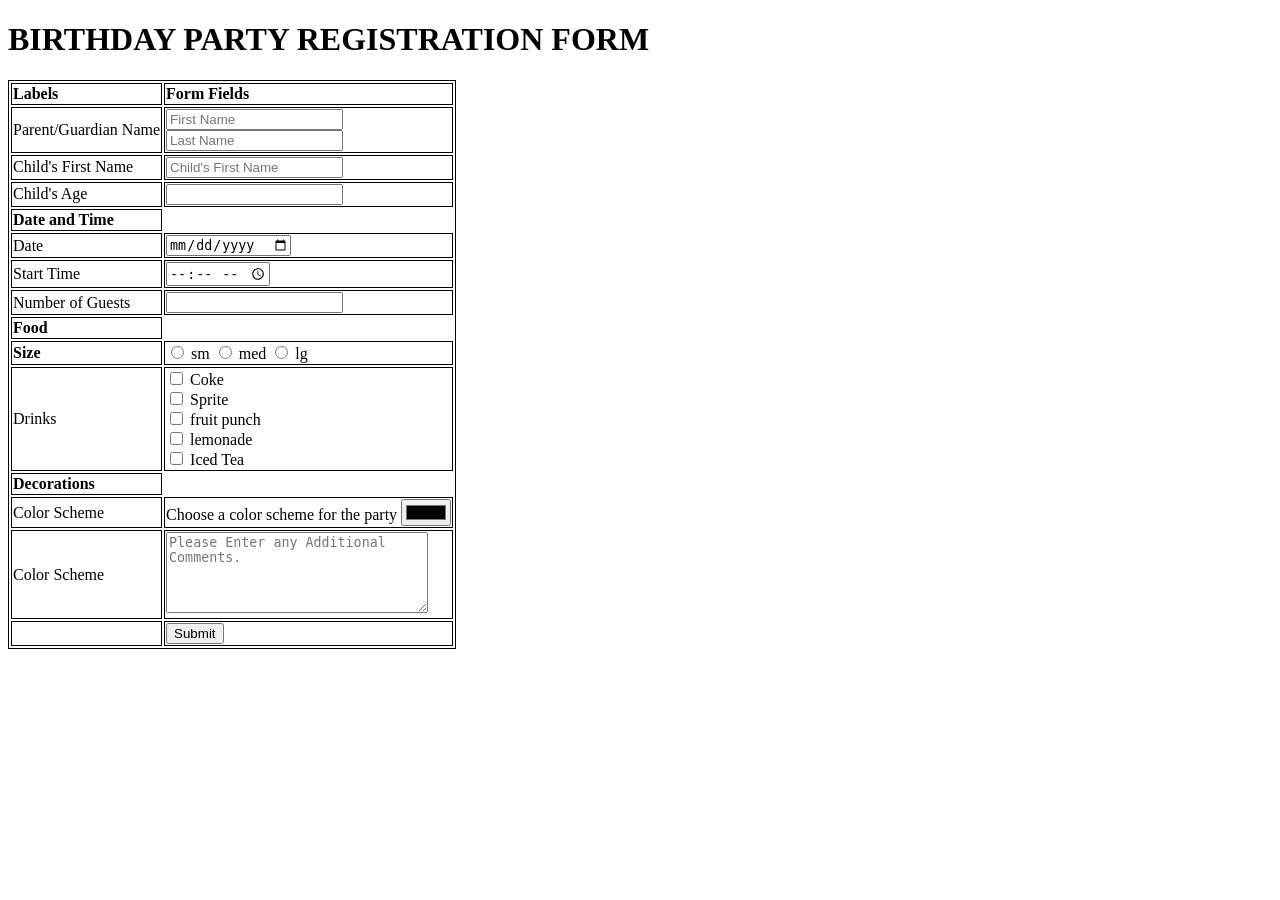
<file: w5_form_files/index.html>
<!DOCTYPE html>
<html lang="en">
<head>
    <!--The type of font we are using-->
    <meta charset="UTF-8">
    <!--Tells the -->
    <meta name="viewport" content="width=device-width, initial-scale=1.0">
    <meta name="author" content="Kenneth Mills">
    <meta name="description" content="Default HTML Page for SE 111">
    
    <link type="text/css" rel="stylesheet" href="style.css">

    <title>Week 5 | Tables and Forms</title>
</head>
<body>
    <h1>BIRTHDAY PARTY REGISTRATION FORM</h1>
    <form action="confirm.html" method="GET">
<table>
    <thead>
        <tr>
            <td><b>Labels</b></td>
            <td><b>Form Fields</b></td>
        </tr>
    </thead>
    <tbody>
        <tr>
            <td>Parent/Guardian Name</td>
            <td><input type="text" name = "First Name" placeholder="First Name"><br><input type="text" name="Last Name" placeholder="Last Name">
                
            </td>
            
        </tr>
        <tr>
            <td>Child's First Name</td>
            <td><input type="text" name="Child's First Name" placeholder="Child's First Name"></td>

        </tr>
        <tr>
            <td>Child's Age</td>
            <td><input type="number"></td>
        </tr>
        <tr>
            <td><b>Date and Time</b></td>
        </tr>
        <tr>
            <td>Date</td>
            <td><input type="date"></td>
        </tr>
        <tr>
            <td>Start Time</td>
            <td><input type="time"></td>
        </tr>
        <tr>
            <td>Number of Guests</td>
            <td><input type="number"></td>
        </tr>
        <tr>
            <td><b>Food</b></td>
            
        </tr>
        <tr>
            <td><b>Size</b></td>
            <td>
         <input type="radio" id="sm" name="size" value="sm">
        <label for="sm">sm</label>

        <input type="radio" id="med" name="size" value="med">
        <label for="med">med</label>

        <input type="radio" id="lg" name="size" value="lg">
        <label for="lg">lg</label>
</td>
        </tr>
        <tr>
            <td>Drinks</td>
      <td>
        <input type="checkbox" id="coke" name="drinks" value="coke">
        <label for="coke">Coke</label><br>
        <input type="checkbox" id="sprite" name="drinks" value="sprite">
        <label for="sprite">Sprite</label><br>
        <input type="checkbox" id="fruitpunch" name="drinks" value="fruitpunch">
        <label for="fruitpunch">fruit punch</label><br>
        <input type="checkbox" id="lemonade" name="drinks" value="lemonade">
        <label for="lemonade">lemonade</label><br>
        <input type="checkbox" id="icedtea" name="drinks" value="icedtea">
        <label for="icedtea">Iced Tea</label>
      </td>
        </tr>
        <tr>
            <td><b>Decorations</b></td>
        </tr>
        <tr>
            <td>Color Scheme
            </td>
            <td>Choose a color scheme for the party <input type="color"></td>
        </tr>
        <tr>
            <td>Color Scheme</td>
            <td><textarea name="comments" id="comments" rows="5" cols="30" placeholder="Please Enter any Additional Comments."></textarea>
        </tr>

    <tr>
        <td></td>
        <td>
            <input type="submit" value="Submit">
        </td>
    </tr>
    </tbody>
</table>
</form>
    
</body>
</html>
</file>
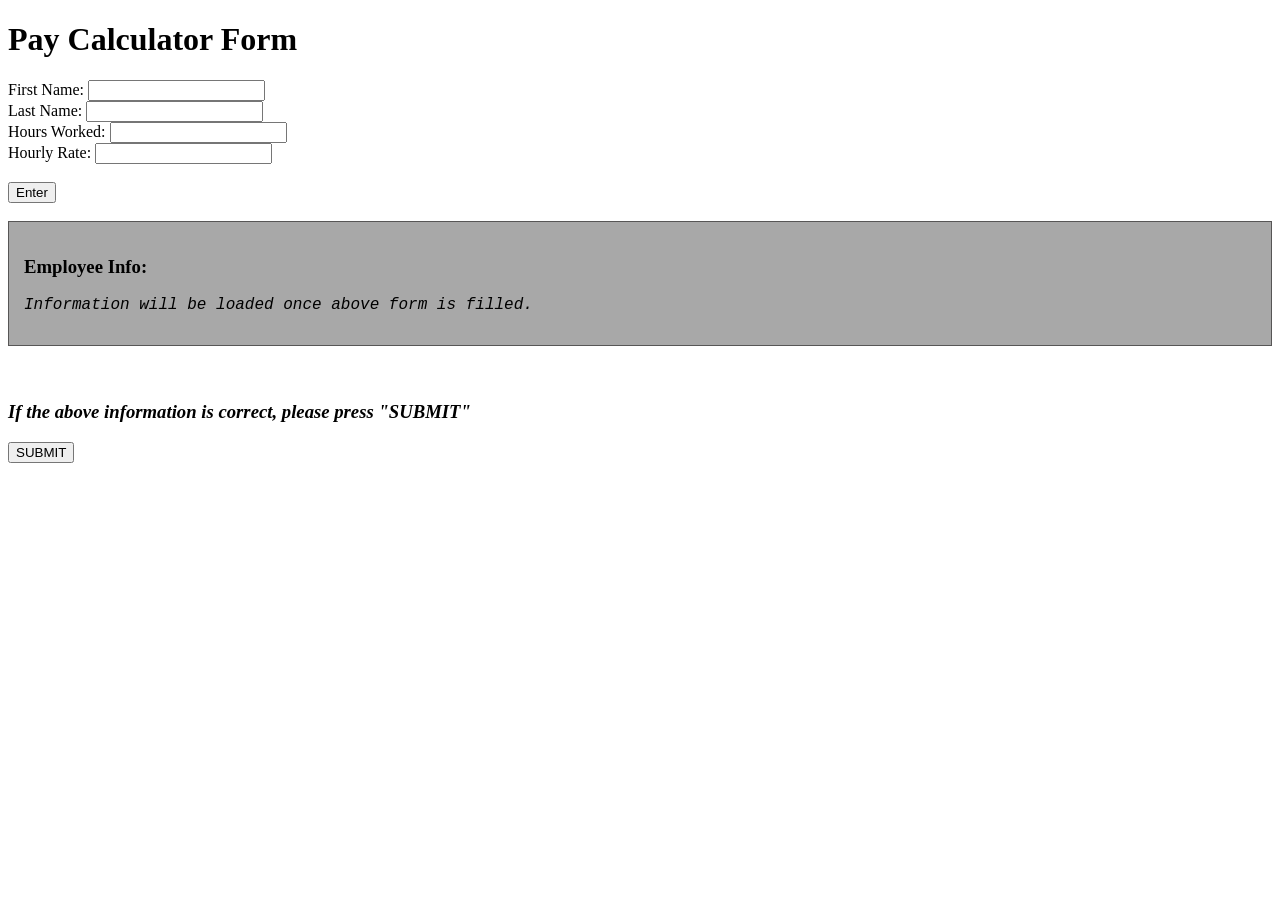
<file: w7_assignment/index.html>
<!DOCTYPE html>
<html lang="en">
<head>
    <meta charset="UTF-8">
    <meta name="viewport" content="width=device-width, initial-scale=1.0">
    <!--edit the meta tag below to hold YOUR name!-->
    <meta name="author" content="_Kenneth Mills">
    <meta name="description" content="Week 7 Assignment practicing Javascript & HTML">
    <title>Week 7 | Pay Form Calculator Assignment</title>
</head>
<body>

    <!--title of the page-->
   <h1> Pay Calculator Form </h1>

   <!--start of the form-->
   <!--each <input> must have an id that matches its corresponding label -->
   <!--each form element is separated by a break space (new line) -->
    <form>
        <label for="first">First Name: </label>
        <input type="text" id="first">

        <br>

        <label for="last">Last Name: </label>
        <input type="text" id="last">

        <br>

        <label for="hours">Hours Worked: </label>
        <input type="text" id="hours">

        <br>

        <label for="rate">Hourly Rate: </label>
        <input type="text" id="rate">

        <br>

        <br>



        <!-- give the button below (that is the only form element without a label) an id of "enter-button"-->
        <input type="button" id="enter-button" value="Enter">

        <br>
        <br>

        <div id="final" style="border:1px solid rgb(87, 86, 86); padding:15px; background-color:rgb(168, 168, 168);">

            <h3>Employee Info: </h3>
            <p id="info" style="font-family:Courier New, monospace;"><i>Information will be loaded once above form is filled.</i></p>
            <!---NOTES FOR TESTING:
                    *below is where the form values (and new values processed by the js) will be displayed-->
            <p id="check" style="font-family:Courier New, monospace; width:220px; text-align:right;"></p>
        </div>

        <br>
        <br>

        <!--NOTES FOR TESTING:
                *clicking the below button will trigger a call to the submitNow()
                *success will be determined if correct info is displayed in the alert()-->
        <h3><i>If the above information is correct, please press "SUBMIT"</i></h3>
        <input type="button" id="submit" value="SUBMIT">
    </form>

    <script>
        //edit the below statement to select the #enter-button id from the HTML file
        document.querySelector("#enter-button").addEventListener(`click`, alertName)
        
        function alertName(e)
        {
            //get each *value* from the form elements (first name, last name, hours worked, hourly rate) and store them into vars

            /*USE THE FOLLOWING VARIABLE NAMES:
            fname --> first name, #first
            lname --> last name, #last
            hours --> hours worked, #hours
            rate --> hourly rate, #rate */
            var fname = document.querySelector("#first").value;
            var lname = document.querySelector("#last").value;
            var hours = Number(document.querySelector("#hours").value);
            var rate = Number(document.querySelector("#rate").value);


            //console.log() all four values
            
            console.log(fname)
            console.log(lname)
            console.log(hours)
            console.log(rate)

            //add the first and last name values together and store into a new variable called 'full' holding the user's full name
            var full = fname + " " + lname

            //console.log() the full name value
            console.log(full)


            //convert both hours and rate to Number() data types
            


            //NOTE: DO NOT MOVE ON UNTIL YOU ARE ABLE TO DISPLAY THE CORRECT VALUES! This is a practice in testing as you build! 

            //create gross, taxAmount, net variables and store corresponding data to them
            //use a tax percentage of 20% (.2)
            var gross = hours * rate;
            var taxAmount = gross * .2;
            var net = gross - taxAmount;

            //console.log() all three processed values, rounded to the second decimal place
            console.log(gross.toFixed(2))
            console.log(taxAmount.toFixed(2))
            console.log(net.toFixed(2))


            //create a new variable called 'finalMessage' that holds the literal string value of the following, each value on a new line (use <br>): full name, hours worked*, hourly rate*   *--> rounded to the second decimal place 
            var finalMessage = `${full}<br>Hours Worked: ${hours.toFixed(2)}<br>Hourly Rate: $${rate.toFixed(2)}`

        
            //create a new var called 'info' and store the entire #info *HTML element* to it
var info = document.querySelector("#info");

            //create a new var called 'num' and store the entire #check *HTML element* to it
            var num = document.querySelector("#check");

            //edit the innerHTML of the #info element (now the 'info' js var) to hold the value of 'finalMessage'
info.innerHTML = finalMessage;
num.innerHTML = `Gross Pay: $${gross.toFixed(2)}<br>Tax Amount: $${taxAmount.toFixed(2)}<br>Net Pay: $${net.toFixed(2)}`;


            //edit the innerHTML of the #check element (now the 'check' js var) to hold a literal string with the following values: gross pay, tax amount, net pay. All three values should be rounded to the second decimal place.  Use <br> to break onto a new line for each value



            //add a 'click' event listener to the #submit HTML element (HINT: this is the first step in the <script> )
            //when the #submit button is clicked, the submitNow function should run
          document.querySelector("#submit").addEventListener(`click`, submitNow)
        
            function submitNow(e)
            {

                /*NOTE FOR TESTING:
                    *if written correctly, you will see an alert() with all info entered as well as processed!*/

                alert(`${full}\nHOURS: ${hours}\nRATE: $${rate.toFixed(2)}\n\nGROSS PAY: $${gross.toFixed(2)}\nTAX AMOUNT: $${taxAmount.toFixed(2)}\nNET PAY: $${net.toFixed(2)}`)
            }
            
        }
        
    </script>
    
</body>
</html>
</file>
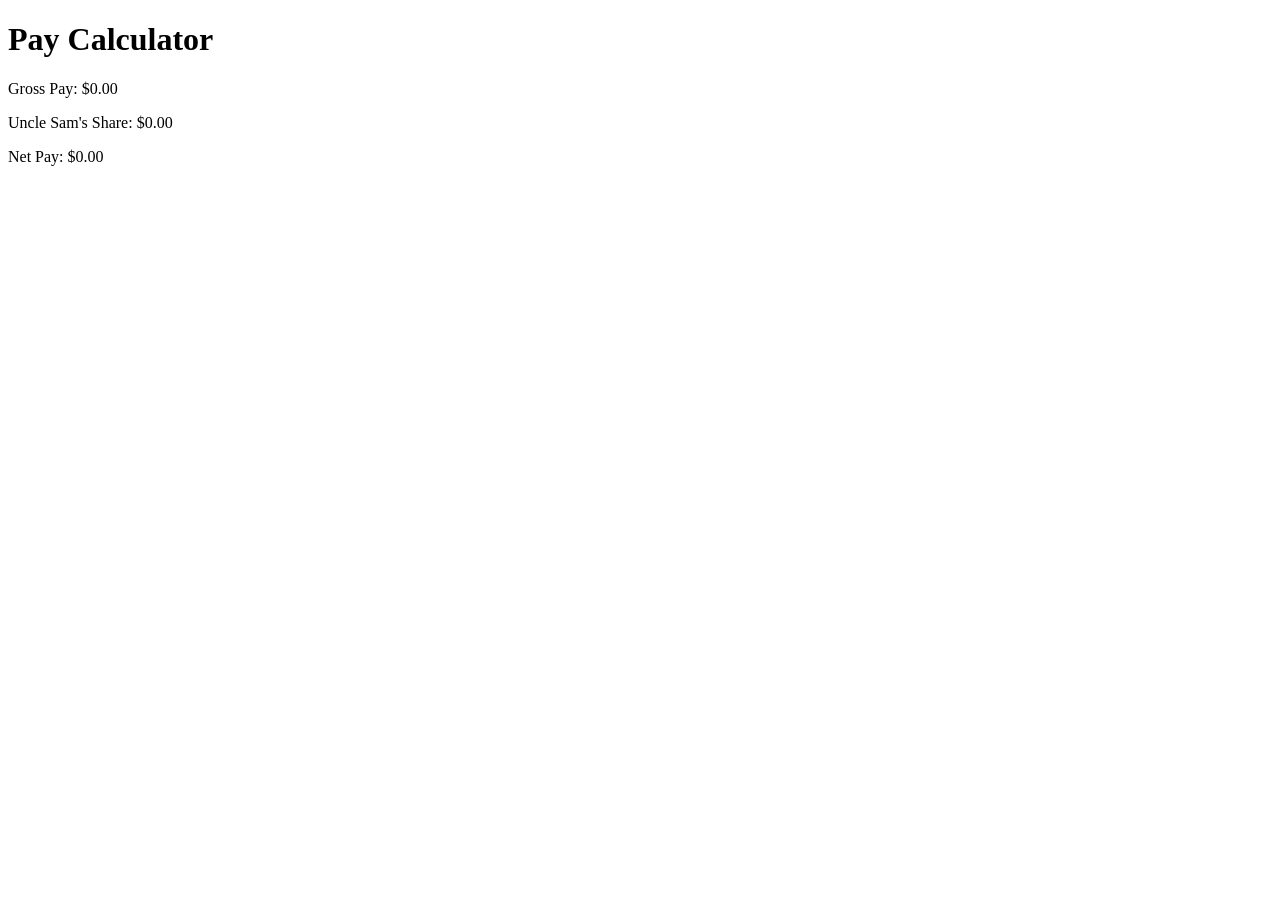
<file: Week 7/index.html>
<!DOCTYPE html>
<html lang="en">
<head>
    <meta charset="UTF-8">
    <meta name="viewport" content="width=device-width, initial-scale=1.0">
    <title>Week 7 Pay Calculator JavaScript Mills</title>
</head>
<body>
   <h1>Pay Calculator</h1>
<div id="output"></div>
    <script>
    // inputs
    var hourlyPay = Number(prompt("Enter hourly pay:"));
    var hoursWorked = Number(prompt("Enter hours worked per week:"));
    var taxRate = Number(prompt("Enter tax rate:"));

    function calcGross(pay, hours) {
        var gross = pay * hours * 2;
        return gross;
    }

    function calcTax(gross, rate) {
        var tax = gross * rate;
        return tax;
    }

    function calcNet(gross, tax) {
        var net = gross - tax;
        return net;
    }

    var grossPay = calcGross(hourlyPay, hoursWorked);
    var taxAmount = calcTax(grossPay, taxRate);
    var netPay = calcNet(grossPay, taxAmount);

   
    grossPay = grossPay.toFixed(2);
    taxAmount = taxAmount.toFixed(2);
    netPay = netPay.toFixed(2);
// I researched this it formats the number to two decimal spaces and makes it a string
  
    console.log("Gross Pay: $" + grossPay);
    console.log("Uncle Sam's Share: $" + taxAmount);
    console.log("Net Pay: $" + netPay);

   
    alert(
        "Gross Pay: $" + grossPay +
        "Uncle Sam's Share: $" + taxAmount +
        "Net Pay: $" + netPay
    );
document.getElementById("output").innerHTML =
        "<p>Gross Pay: $" + grossPay + "</p>" +
        "<p>Uncle Sam's Share: $" + taxAmount + "</p>" +
        "<p>Net Pay: $" + netPay + "</p>";

</script>
</body>
</html>
</file>
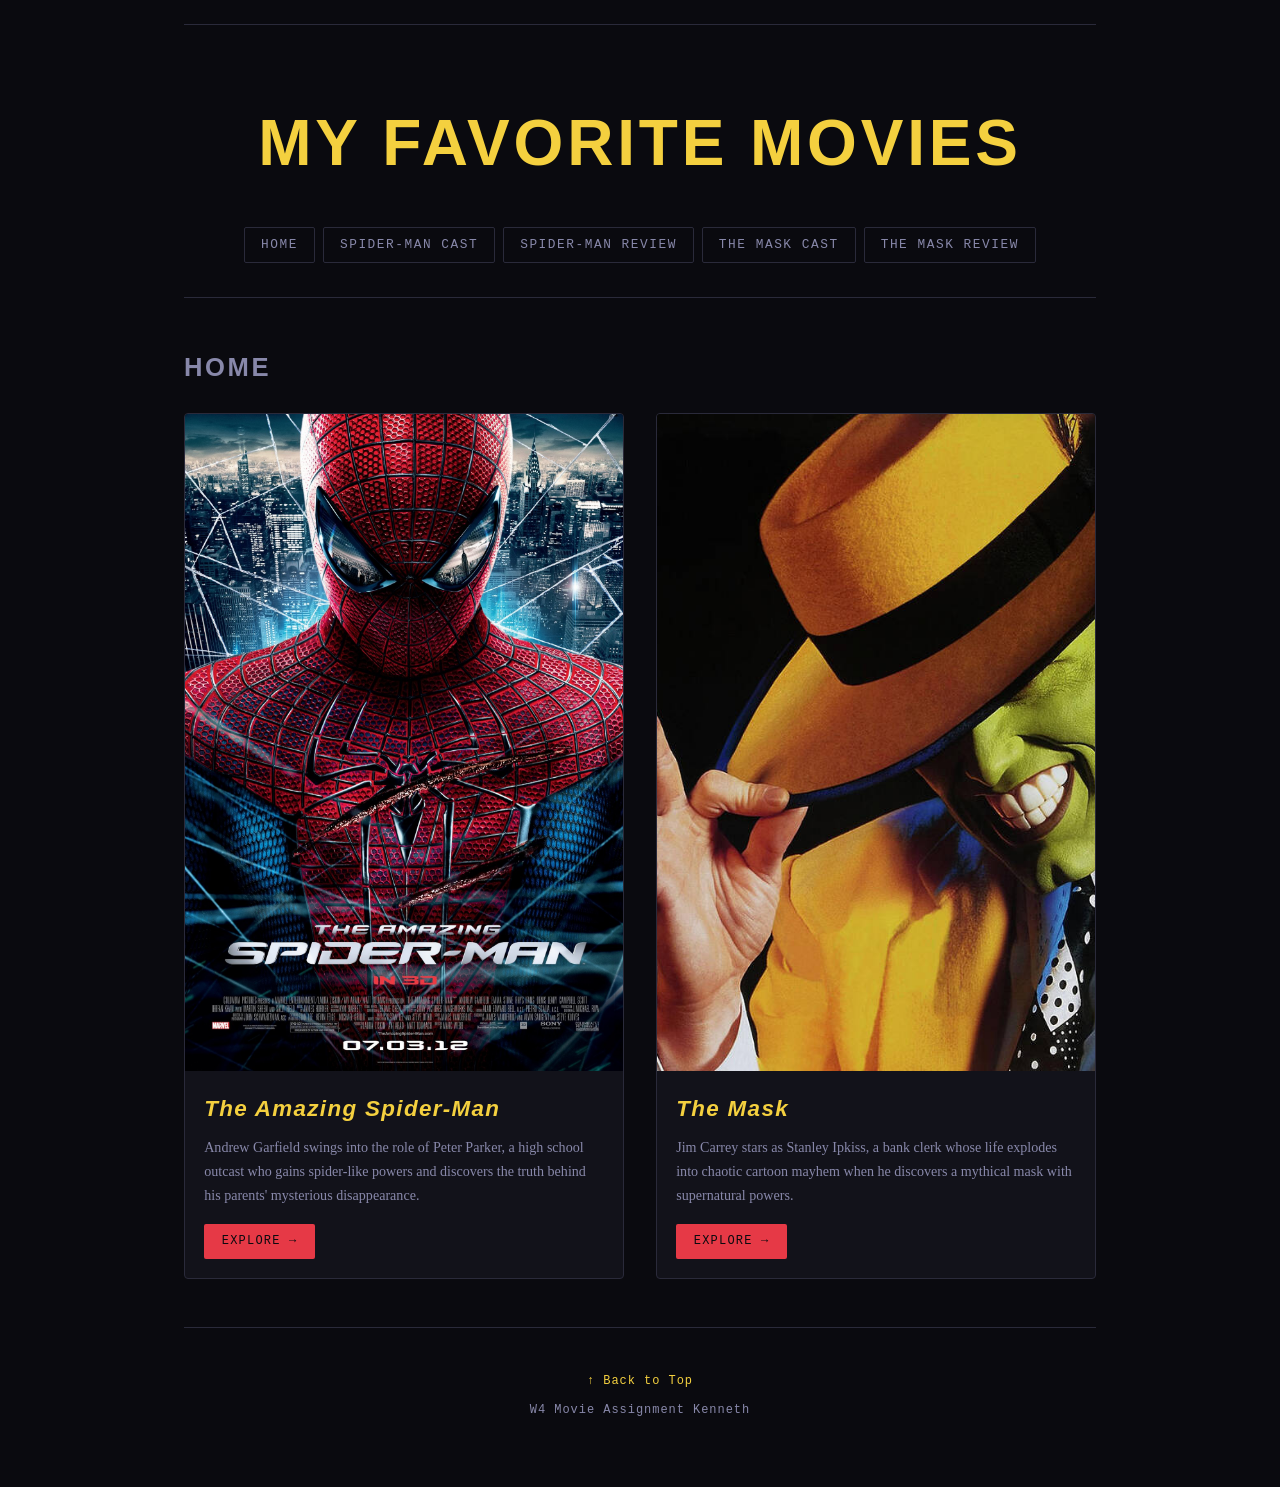
<file: w4-movie/w4-movie/index.html>
<!DOCTYPE html>
<html lang="en">
<head>
  <meta charset="UTF-8" />
  <meta name="viewport" content="width=device-width, initial-scale=1.0" />
  <meta name="author" content="Kenneth" />
  <meta name="description" content="A movie site featuring The Amazing Spider-Man and The Mask ." />
  <title>My Two Favorite Movies</title>
  <link rel="stylesheet" href="style.css" />
</head>
<body>

<div id="container">

  <hr />

  <div id="header">
    <h1>My Favorite Movies</h1>
  </div>

  <nav id="nav">
    <a href="index.html">Home</a>
    <a href="spiderman/cast.html">Spider-Man Cast</a>
    <a href="spiderman/review.html">Spider-Man Review</a>
    <a href="themask/cast.html">The Mask Cast</a>
    <a href="themask/review.html">The Mask Review</a>
  </nav>

  <hr />

  <section id="content">
    <h2>Home</h2>

    <div class="movie-grid">

      <!-- AMAZING SPIDER-MAN CARD -->
      <div class="movie-card">
        <img
          src="images/Spiderman.jpg"
          alt="The Amazing Spider-Man movie poster"
        />
        <div class="card-body">
          <h3><em>The Amazing Spider-Man</em></h3>
          <p>
            Andrew Garfield swings into the role of Peter Parker, a high school outcast
            who gains spider-like powers and discovers the truth behind his parents'
            mysterious disappearance.
          </p>
          <a href="spiderman/cast.html" class="btn">Explore →</a>
        </div>
      </div>

      <!-- THE MASK CARD -->
      <div class="movie-card">
        <img
          src="images/the-mask-movie-jim-carrey-movie-poster-prints.jpg"
          alt="The Mask movie poster"
        />
        <div class="card-body">
          <h3><em>The Mask</em></h3>
          <p>
            Jim Carrey stars as Stanley Ipkiss, a bank clerk whose life
            explodes into chaotic cartoon mayhem when he discovers a mythical mask
            with supernatural powers.
          </p>
          <a href="themask/cast.html" class="btn">Explore →</a>
        </div>
      </div>

    </div>
  </section>

  <hr />

  <footer id="footer">
    <a href="#header">↑ Back to Top</a>
    <p style="margin-top:0.5rem;">W4 Movie Assignment Kenneth</p>
  </footer>

</div>

</body>
</html>
</file>
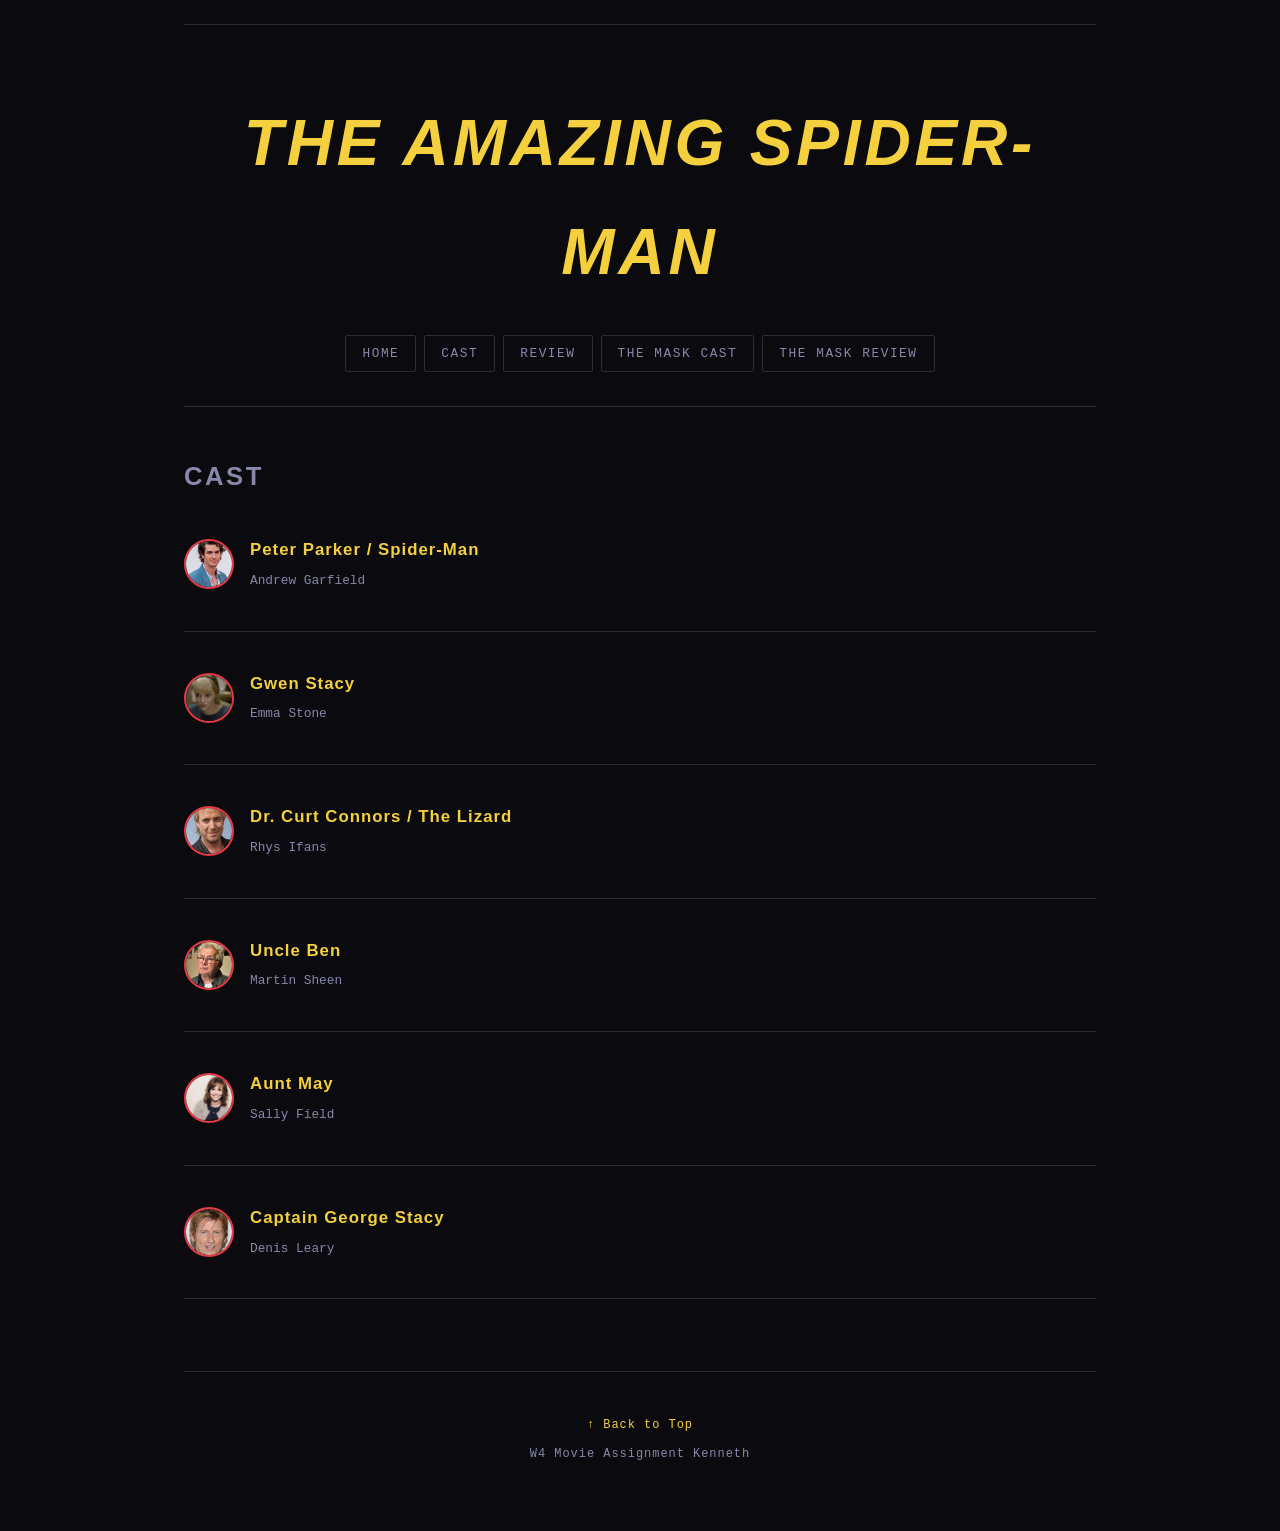
<file: w4-movie/w4-movie/spiderman/cast.html>
<!DOCTYPE html>
<html lang="en">
<head>
  <meta charset="UTF-8" />
  <meta name="viewport" content="width=device-width, initial-scale=1.0" />
  <meta name="author" content="Kenneth" />
  <meta name="description" content="Cast page for The Amazing Spider-Man (2012)." />
  <title>The Amazing Spider-Man — Cast</title>
  <link rel="stylesheet" href="../style.css" />
</head>
<body>

<div id="container">

  <hr />

  <div id="header">
    <h1><em>The Amazing Spider-Man</em></h1>
  </div>

  <nav id="nav">
    <a href="../index.html">Home</a>
    <a href="cast.html">Cast</a>
    <a href="review.html">Review</a>
    <a href="../themask/cast.html">The Mask Cast</a>
    <a href="../themask/review.html">The Mask Review</a>
  </nav>

  <hr />

  <section id="content">
    <h2>Cast</h2>

    <div>

      <div class="character">
        <img
          src="../images/andrew.jpg"
          alt="Andrew Garfield"
          height="50"
        />
        <div>
          <h3>Peter Parker / Spider-Man</h3>
          <span class="actor-name">Andrew Garfield</span>
        </div>
      </div>
      <hr />

      <div class="character">
        <img
          src="../images/emma.jpg"
          alt="Emma Stone"
          height="50"
        />
        <div>
          <h3>Gwen Stacy</h3>
          <span class="actor-name">Emma Stone</span>
        </div>
      </div>
      <hr />

      <div class="character">
        <img
          src="../images/Lizard.jpg"
          alt="Rhys Ifans"
          height="50"
        />
        <div>
          <h3>Dr. Curt Connors / The Lizard</h3>
          <span class="actor-name">Rhys Ifans</span>
        </div>
      </div>
      <hr />

      <div class="character">
        <img
          src="../images/Benjamin frank.jpg"
          alt="Martin Sheen"
          height="50"
        />
        <div>
          <h3>Uncle Ben</h3>
          <span class="actor-name">Martin Sheen</span>
        </div>
      </div>
      <hr />

      <div class="character">
        <img
          src="../images/Aunt may.jpg"
          alt="Sally Field"
          height="50"
        />
        <div>
          <h3>Aunt May</h3>
          <span class="actor-name">Sally Field</span>
        </div>
      </div>
      <hr />

      <div class="character">
        <img
          src="../images/Captain.jpg"
          alt="Denis Leary"
          height="50"
        />
        <div>
          <h3>Captain George Stacy</h3>
          <span class="actor-name">Denis Leary</span>
        </div>
      </div>
      <hr />

    </div>
  </section>

  <hr />

  <footer id="footer">
    <a href="#header">↑ Back to Top</a>
    <p style="margin-top:0.5rem;">W4 Movie Assignment Kenneth</p>
  </footer>

</div>

</body>
</html>
</file>
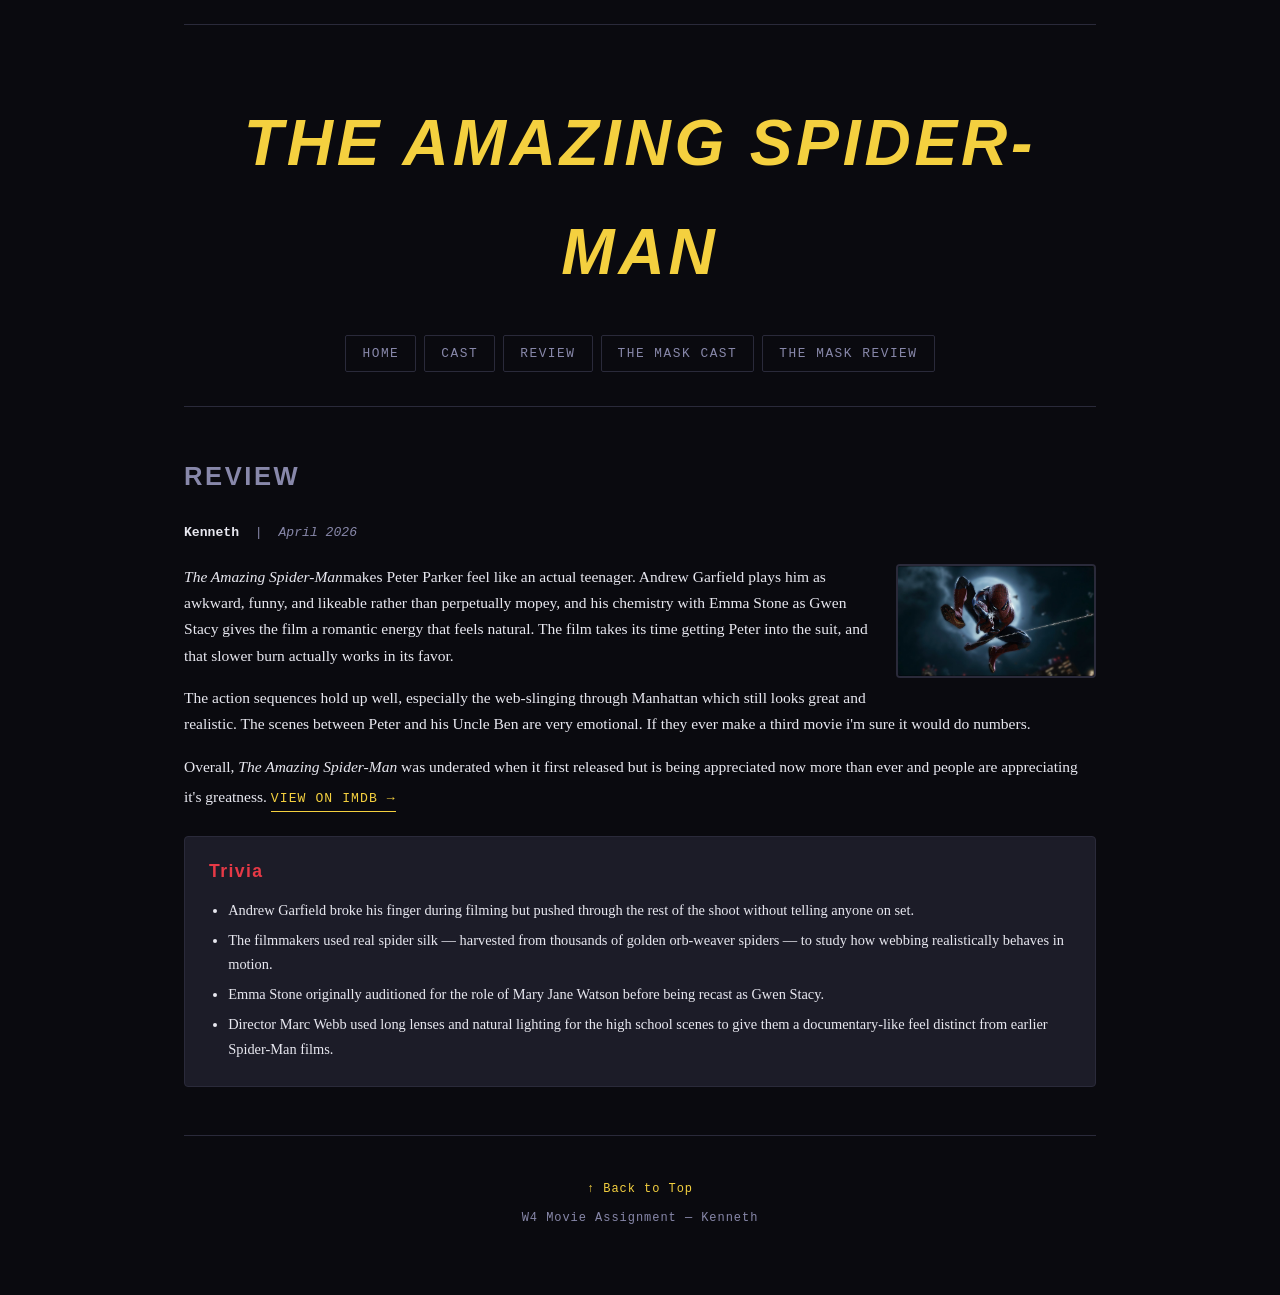
<file: w4-movie/w4-movie/spiderman/review.html>
<!DOCTYPE html>
<html lang="en">
<head>
  <meta charset="UTF-8" />
  <meta name="viewport" content="width=device-width, initial-scale=1.0" />
  <meta name="author" content="Kenneth" />
  <meta name="description" content="A personal review of The Amazing Spider-Man (2012)." />
  <title>The Amazing Spider-Man — Review</title>
  <link rel="stylesheet" href="../style.css" />
</head>
<body>

<div id="container">

  <hr />

  <div id="header">
    <h1><em>The Amazing Spider-Man</em></h1>
  </div>

  <nav id="nav">
    <a href="../index.html">Home</a>
    <a href="cast.html">Cast</a>
    <a href="review.html">Review</a>
    <a href="../themask/cast.html">The Mask Cast</a>
    <a href="../themask/review.html">The Mask Review</a>
  </nav>

  <hr />

  <section id="content">
    <h2>Review</h2>

    <div class="review-meta">
      <b>Kenneth</b> &nbsp;|&nbsp; <em>April 2026</em>
    </div>

    <div class="review-body clearfix">

      <div class="poster-wrap">
        <img
          src="../images/Final swing.jpg"
          alt="The Amazing Spider-Man poster"
        />
      </div>

      <p>
        <em>The Amazing Spider-Man</em>makes Peter Parker feel like an actual teenager. Andrew Garfield
        plays him as awkward, funny, and likeable rather than perpetually
        mopey, and his chemistry with Emma Stone as Gwen Stacy gives the film a
        romantic energy that feels natural. The film takes its time
        getting Peter into the suit, and that slower burn actually works in its favor.
      </p>

      <p>
        The action sequences hold up well, especially the web-slinging through
        Manhattan which still looks great and realistic. The scenes between Peter
        and his Uncle Ben are very emotional. If they ever make a third movie i'm sure it would do numbers.
      </p>

      <p>
        Overall, <em>The Amazing Spider-Man</em> was underated when it first released but is being appreciated now
        more than ever and people are appreciating it's greatness. 

      <a
        class="imdb-link"
        href="https://www.imdb.com/title/tt0948470/"
        target="_blank"
      >View on IMDB →</a>

      <div class="info">
        <h3>Trivia</h3>
        <ul>
          <li>Andrew Garfield broke his finger during filming but pushed through the rest of the shoot without telling anyone on set.</li>
          <li>The filmmakers used real spider silk — harvested from thousands of golden orb-weaver spiders — to study how webbing realistically behaves in motion.</li>
          <li>Emma Stone originally auditioned for the role of Mary Jane Watson before being recast as Gwen Stacy.</li>
          <li>Director Marc Webb used long lenses and natural lighting for the high school scenes to give them a documentary-like feel distinct from earlier Spider-Man films.</li>
        </ul>
      </div>

    </div>
  </section>

  <hr />

  <footer id="footer">
    <a href="#header">↑ Back to Top</a>
    <p style="margin-top:0.5rem;">W4 Movie Assignment &mdash; Kenneth</p>
  </footer>

</div>

</body>
</html>
</file>
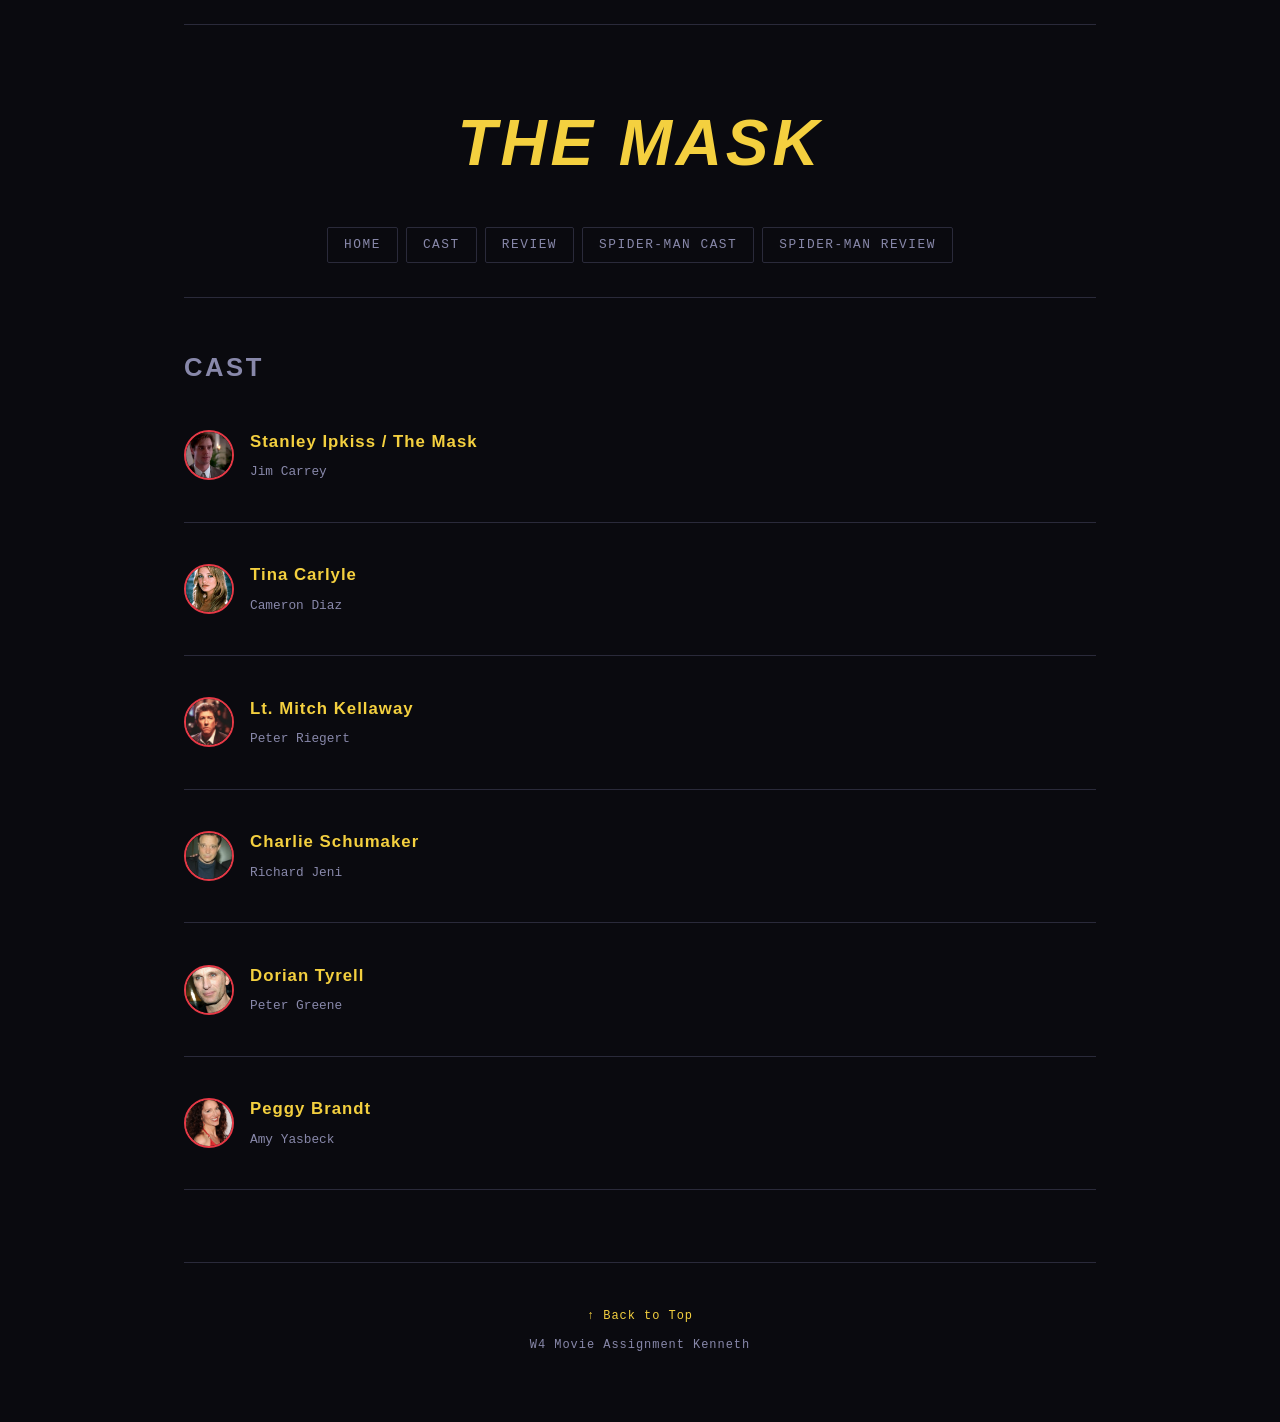
<file: w4-movie/w4-movie/themask/cast.html>
<!DOCTYPE html>
<html lang="en">
<head>
  <meta charset="UTF-8" />
  <meta name="viewport" content="width=device-width, initial-scale=1.0" />
  <meta name="author" content="Kenneth" />
  <meta name="description" content="Cast page for The Mask (1994)." />
  <title>The Mask — Cast</title>
  <link rel="stylesheet" href="../style.css" />
</head>
<body>

<div id="container">

  <hr />

  <div id="header">
    <h1><em>The Mask</em></h1>
  </div>

  <nav id="nav">
    <a href="../index.html">Home</a>
    <a href="cast.html">Cast</a>
    <a href="review.html">Review</a>
    <a href="../spiderman/cast.html">Spider-Man Cast</a>
    <a href="../spiderman/review.html">Spider-Man Review</a>
  </nav>

  <hr />

  <section id="content">
    <h2>Cast</h2>

    <div>

      <div class="character">
        <img
          src="../images/Jim.jpg"
          alt="Jim Carrey"
          height="50"
        />
        <div>
          <h3>Stanley Ipkiss / The Mask</h3>
          <span class="actor-name">Jim Carrey</span>
        </div>
      </div>
      <hr />

      <div class="character">
        <img
          src="../images/Cam.jpg"
          alt="Cameron Diaz"
          height="50"
        />
        <div>
          <h3>Tina Carlyle</h3>
          <span class="actor-name">Cameron Diaz</span>
        </div>
      </div>
      <hr />

      <div class="character">
        <img
          src="../images/peter.jpg"
          alt="Peter Riegert"
          height="50"
        />
        <div>
          <h3>Lt. Mitch Kellaway</h3>
          <span class="actor-name">Peter Riegert</span>
        </div>
      </div>
      <hr />

      <div class="character">
        <img
          src="../images/Richard.jpg"
          alt="Richard Jeni"
          height="50"
        />
        <div>
          <h3>Charlie Schumaker</h3>
          <span class="actor-name">Richard Jeni</span>
        </div>
      </div>
      <hr />

      <div class="character">
        <img
          src="../images/Peterg.jpg"
          alt="Peter Greene"
          height="50"
        />
        <div>
          <h3>Dorian Tyrell</h3>
          <span class="actor-name">Peter Greene</span>
        </div>
      </div>
      <hr />

      <div class="character">
        <img
          src="../images/Amy.jpg"
          alt="Amy Yasbeck"
          height="50"
        />
        <div>
          <h3>Peggy Brandt</h3>
          <span class="actor-name">Amy Yasbeck</span>
        </div>
      </div>
      <hr />

    </div>
  </section>

  <hr />

  <footer id="footer">
    <a href="#header">↑ Back to Top</a>
    <p style="margin-top:0.5rem;">W4 Movie Assignment Kenneth</p>
  </footer>

</div>

</body>
</html>
</file>
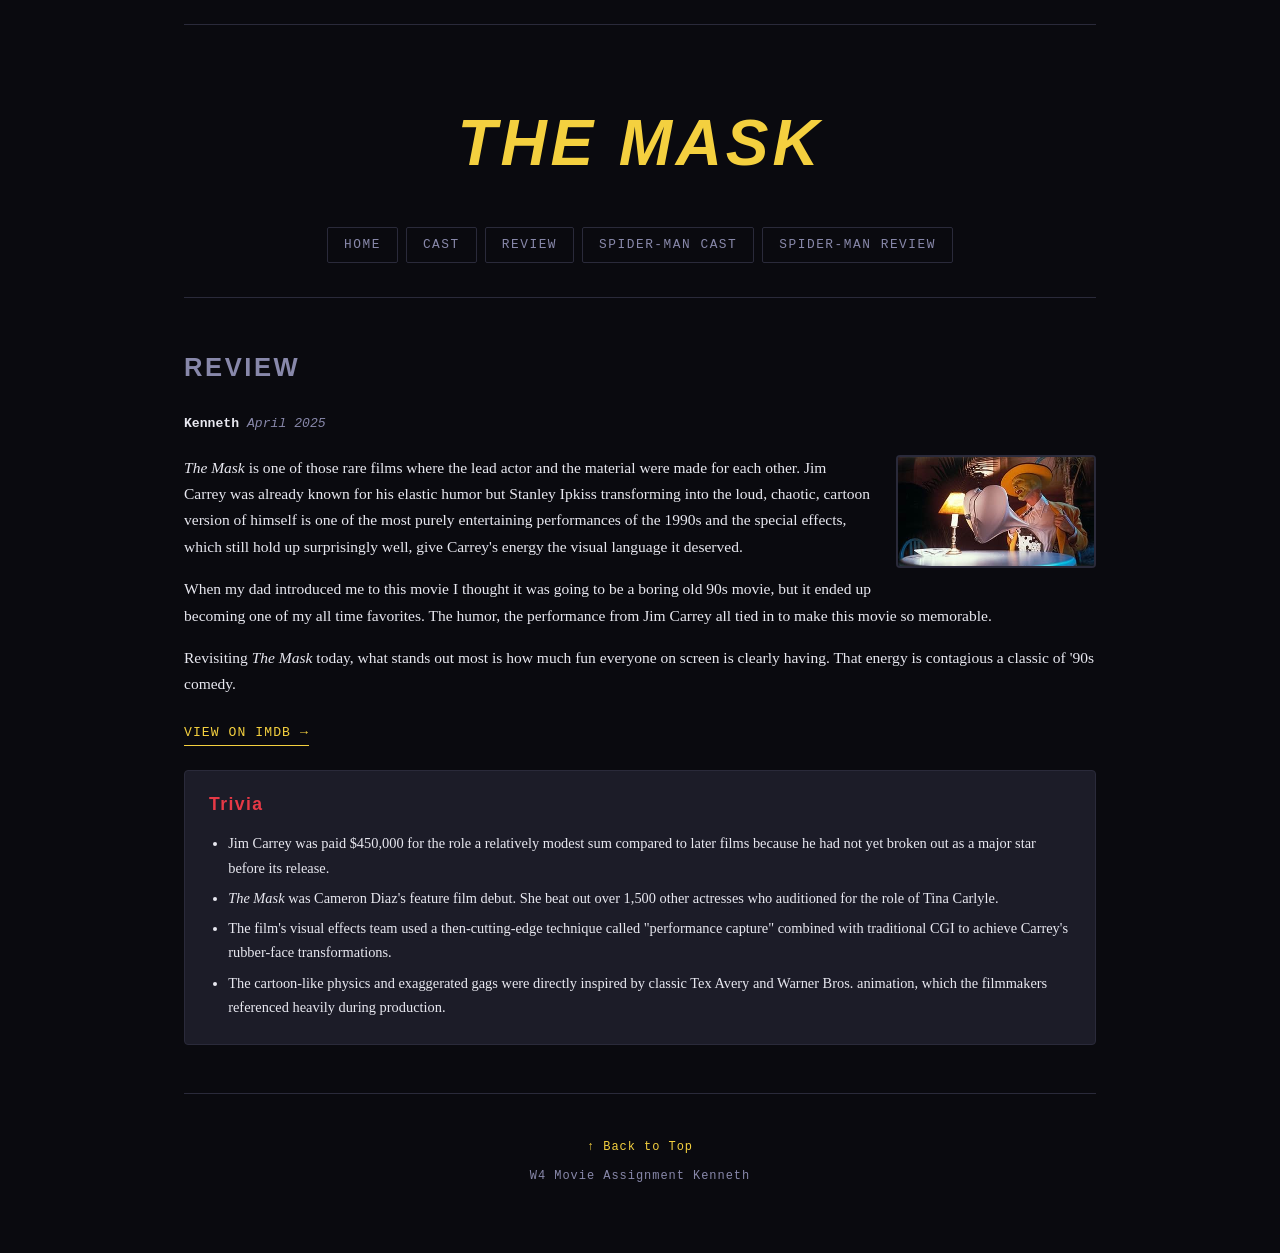
<file: w4-movie/w4-movie/themask/review.html>
<!DOCTYPE html>
<html lang="en">
<head>
  <meta charset="UTF-8" />
  <meta name="viewport" content="width=device-width, initial-scale=1.0" />
  <meta name="author" content="Kenneth" />
  <meta name="description" content="A personal review of The Mask (1994) starring Jim Carrey." />
  <title>The Mask — Review</title>
  <link rel="stylesheet" href="../style.css" />
</head>
<body>

<div id="container">

  <hr />

  <div id="header">
    <h1><em>The Mask</em></h1>
  </div>

  <nav id="nav">
    <a href="../index.html">Home</a>
    <a href="cast.html">Cast</a>
    <a href="review.html">Review</a>
    <a href="../spiderman/cast.html">Spider-Man Cast</a>
    <a href="../spiderman/review.html">Spider-Man Review</a>
  </nav>

  <hr />

  <section id="content">
    <h2>Review</h2>

    <div class="review-meta">
      <b>Kenneth</b> <em>April 2025</em>
    </div>

    <div class="review-body clearfix">

      <div class="poster-wrap">
        <img
          src="../images/themaskskibidi.jpg"
          alt="The Mask poster"
        />
      </div>

      <p>
        <em>The Mask</em> is one of those rare films where the lead actor and the
        material were made for each other. Jim Carrey was already known for his
        elastic humor but Stanley Ipkiss transforming into
        the loud, chaotic, cartoon version of himself is one of the most purely
        entertaining performances of the 1990s and the special effects, which
        still hold up surprisingly well, give Carrey's energy the visual language
        it deserved.
      </p>

      <p>
        When my dad introduced me to this movie I thought it was going to be a boring
        old 90s movie, but it  ended up becoming one of my all time favorites. The 
        humor, the performance from Jim Carrey all tied in to make this movie so 
        memorable. 
      </p>

      <p>
        Revisiting <em>The Mask</em> today, what stands out most is how much fun
        everyone on screen is clearly having. That energy is contagious a classic of '90s comedy.
      </p>

      <a
        class="imdb-link"
        href="https://www.imdb.com/title/tt0110475/"
        target="_blank"
      >View on IMDB →</a>

      <div class="info">
        <h3>Trivia</h3>
        <ul>
          <li>Jim Carrey was paid $450,000 for the role a relatively modest sum compared to later films because he had not yet broken out as a major star before its release.</li>
          <li><em>The Mask</em> was Cameron Diaz's feature film debut. She beat out over 1,500 other actresses who auditioned for the role of Tina Carlyle.</li>
          <li>The film's visual effects team used a then-cutting-edge technique called "performance capture" combined with traditional CGI to achieve Carrey's rubber-face transformations.</li>
          <li>The cartoon-like physics and exaggerated gags were directly inspired by classic Tex Avery and Warner Bros. animation, which the filmmakers referenced heavily during production.</li>
        </ul>
      </div>

    </div>
  </section>

  <hr />

  <footer id="footer">
    <a href="#header">↑ Back to Top</a>
    <p style="margin-top:0.5rem;">W4 Movie Assignment Kenneth</p>
  </footer>

</div>

</body>
</html>
</file>
<file: w5_form_files/style.css>
table, tr, td{
  border:1px solid black;
}
</file>
<file: w4-movie/w4-movie/style.css>
/* ===== CSS VARIABLES ===== */
:root {
  --bg: #0a0a0f;
  --surface: #12121a;
  --surface2: #1c1c28;
  --accent-red: #e63946;
  --accent-yellow: #f4d03f;
  --accent-green: #2ecc71;
  --text: #e8e8f0;
  --text-muted: #8888aa;
  --border: #2a2a3a;
  --font-display: 'Bebas Neue', 'Impact', sans-serif;
  --font-body: 'Georgia', serif;
  --font-ui: 'Courier New', monospace;
}

/* ===== RESET ===== */
*, *::before, *::after { box-sizing: border-box; margin: 0; padding: 0; }

/* ===== BASE ===== */
body {
  background-color: var(--bg);
  color: var(--text);
  font-family: var(--font-body);
  font-size: 1rem;
  line-height: 1.7;
  min-height: 100vh;
}

/* ===== ANIMATION: Page Fade In ===== */
@keyframes fadeUp {
  from { opacity: 0; transform: translateY(24px); }
  to   { opacity: 1; transform: translateY(0); }
}

/* ===== ANIMATION: Scanline flicker ===== */
@keyframes scanline {
  0%   { background-position: 0 0; }
  100% { background-position: 0 100%; }
}

/* ===== ANIMATION: Glow pulse ===== */
@keyframes glowPulse {
  0%, 100% { text-shadow: 0 0 8px var(--accent-red), 0 0 24px var(--accent-red); }
  50%       { text-shadow: 0 0 20px var(--accent-red), 0 0 60px var(--accent-red); }
}

/* ===== CONTAINER ===== */
#container {
  max-width: 960px;
  margin: 0 auto;
  padding: 0 1.5rem 3rem;
  animation: fadeUp 0.6s ease both;
}

/* ===== HORIZONTAL RULE ===== */
hr {
  border: none;
  border-top: 1px solid var(--border);
  margin: 1.5rem 0;
}

/* ===== HEADER ===== */
#header {
  padding: 2.5rem 0 1.2rem;
  text-align: center;
}

#header h1 {
  font-family: var(--font-display);
  font-size: clamp(2.4rem, 6vw, 4rem);
  letter-spacing: 0.06em;
  color: var(--accent-yellow);
  animation: glowPulse 3s ease-in-out infinite;
  text-transform: uppercase;
}

/* ===== NAV ===== */
#nav {
  display: flex;
  justify-content: center;
  gap: 0.5rem;
  flex-wrap: wrap;
  padding: 0.6rem 0;
}

#nav a {
  font-family: var(--font-ui);
  font-size: 0.8rem;
  letter-spacing: 0.12em;
  text-transform: uppercase;
  color: var(--text-muted);
  text-decoration: none;
  padding: 0.4rem 1rem;
  border: 1px solid var(--border);
  border-radius: 2px;
  transition: color 0.2s, border-color 0.2s, background 0.2s;
}

/* ===== PSEUDO-CLASS: nav hover ===== */
#nav a:hover {
  color: var(--bg);
  background: var(--accent-yellow);
  border-color: var(--accent-yellow);
}

/* ===== CONTENT ===== */
#content {
  padding: 1.5rem 0;
}

#content h2 {
  font-family: var(--font-display);
  font-size: 1.6rem;
  letter-spacing: 0.1em;
  color: var(--text-muted);
  text-transform: uppercase;
  margin-bottom: 1.5rem;
}

/* ===== HOME: movie grid ===== */
.movie-grid {
  display: grid;
  grid-template-columns: 1fr 1fr;
  gap: 2rem;
}

@media (max-width: 600px) {
  .movie-grid { grid-template-columns: 1fr; }
}

.movie-card {
  background: var(--surface);
  border: 1px solid var(--border);
  border-radius: 4px;
  overflow: hidden;
  transition: transform 0.25s, box-shadow 0.25s;
}

/* ===== PSEUDO-CLASS: card hover ===== */
.movie-card:hover {
  transform: translateY(-6px);
  box-shadow: 0 12px 36px rgba(0,0,0,0.5);
}

.movie-card img {
  width: 100%;
  display: block;
  aspect-ratio: 2/3;
  object-fit: cover;
  object-position: top;
}

.movie-card .card-body {
  padding: 1.2rem;
}

.movie-card h3 {
  font-family: var(--font-display);
  font-size: 1.4rem;
  letter-spacing: 0.06em;
  color: var(--accent-yellow);
  margin-bottom: 0.5rem;
}

.movie-card p {
  font-size: 0.88rem;
  color: var(--text-muted);
  margin-bottom: 1rem;
}

.movie-card a.btn {
  display: inline-block;
  font-family: var(--font-ui);
  font-size: 0.75rem;
  letter-spacing: 0.1em;
  text-transform: uppercase;
  color: var(--bg);
  background: var(--accent-red);
  padding: 0.45rem 1.1rem;
  border-radius: 2px;
  text-decoration: none;
  transition: background 0.2s;
}

.movie-card a.btn:hover {
  background: var(--accent-yellow);
}

/* ===== SUBPAGES: synopsis, cast, review ===== */
.synopsis {
  background: var(--surface);
  border-left: 3px solid var(--accent-red);
  padding: 1.2rem 1.5rem;
  margin-bottom: 1.5rem;
  border-radius: 0 4px 4px 0;
  font-size: 0.97rem;
}

.poster-wrap {
  float: right;
  margin: 0 0 1.5rem 1.5rem;
  max-width: 200px;
}

.poster-wrap img {
  width: 100%;
  border-radius: 4px;
  border: 2px solid var(--border);
}

/* ===== INFO BOX ===== */
.info {
  background: var(--surface2);
  border: 1px solid var(--border);
  border-radius: 4px;
  padding: 1.2rem 1.5rem;
  margin-top: 1.5rem;
  font-size: 0.9rem;
  clear: both;
}

.info p { margin-bottom: 0.4rem; }
.info b { color: var(--accent-yellow); font-family: var(--font-ui); font-size: 0.8rem; letter-spacing: 0.06em; text-transform: uppercase; }

/* ===== CAST ===== */
.character {
  display: flex;
  align-items: center;
  gap: 1rem;
  padding: 0.9rem 0;
}

.character img {
  border-radius: 50%;
  border: 2px solid var(--accent-red);
  object-fit: cover;
  width: 50px;
  height: 50px;
  flex-shrink: 0;
}

.character h3 {
  font-family: var(--font-display);
  letter-spacing: 0.06em;
  font-size: 1.05rem;
  color: var(--accent-yellow);
}

.character .actor-name {
  font-family: var(--font-ui);
  font-size: 0.8rem;
  color: var(--text-muted);
}

/* ===== REVIEW ===== */
.review-meta {
  font-family: var(--font-ui);
  font-size: 0.82rem;
  color: var(--text-muted);
  margin-bottom: 1.2rem;
}

.review-meta b { color: var(--text); }

.review-body p {
  margin-bottom: 1rem;
  font-size: 0.97rem;
}

.imdb-link {
  display: inline-block;
  margin-top: 0.5rem;
  font-family: var(--font-ui);
  font-size: 0.82rem;
  letter-spacing: 0.08em;
  text-transform: uppercase;
  color: var(--accent-yellow);
  text-decoration: none;
  border-bottom: 1px solid var(--accent-yellow);
  padding-bottom: 1px;
}

.imdb-link:hover { color: var(--accent-red); border-color: var(--accent-red); }

.info h3 {
  font-family: var(--font-display);
  letter-spacing: 0.08em;
  font-size: 1.1rem;
  color: var(--accent-red);
  margin-bottom: 0.7rem;
}

.info ul { padding-left: 1.2rem; font-size: 0.9rem; }
.info ul li { margin-bottom: 0.35rem; }

/* ===== FOOTER ===== */
#footer {
  padding: 1.2rem 0;
  text-align: center;
  font-family: var(--font-ui);
  font-size: 0.75rem;
  color: var(--text-muted);
  letter-spacing: 0.08em;
}

#footer a {
  color: var(--accent-yellow);
  text-decoration: none;
}

#footer a:hover { text-decoration: underline; }

/* ===== CLEARFIX ===== */
.clearfix::after { content: ''; display: table; clear: both; }
</file>
